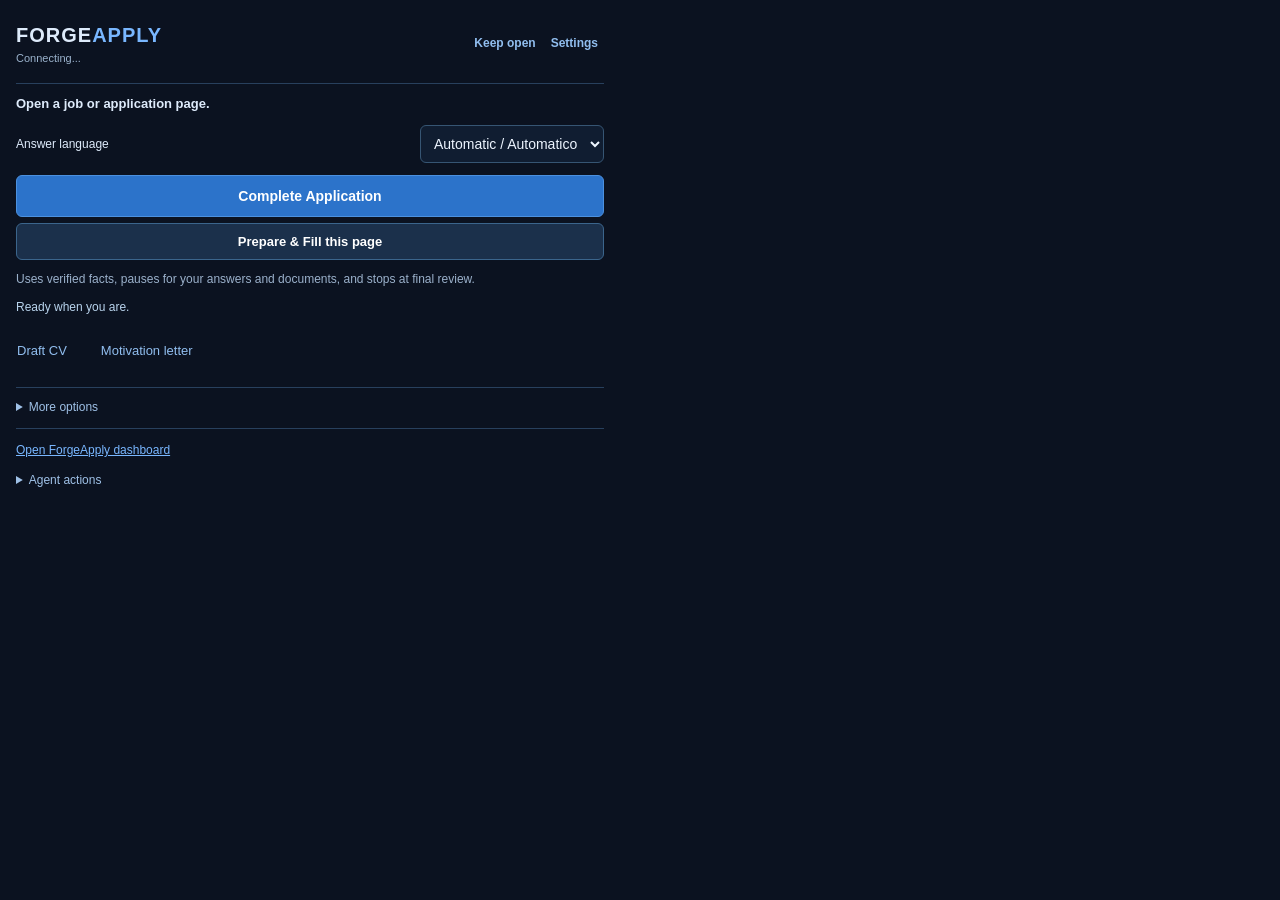
<file: extension/panel.html>
<!doctype html><html lang="en"><head><meta charset="utf-8"><meta name="viewport" content="width=device-width,initial-scale=1"><title>ForgeApply</title><link rel="stylesheet" href="panel.css"></head>
<!-- SPDX-FileCopyrightText: 2026 Anass Nassiri and contributors; SPDX-License-Identifier: Apache-2.0 -->
<body>
<header><div><strong>FORGE<span>APPLY</span></strong><small id="connection" role="status">Connecting...</small></div><div class="headerActions"><button id="sidepanel" class="icon" title="Keep the assistant open while browsing">Keep open</button><button id="settingsToggle" class="icon" title="Settings">Settings</button></div></header>
<section id="pairSetup" hidden><h2>Connect once</h2><p>Generate a code in ForgeApply's AI Settings and paste it here. Your connection will be remembered.</p><label>Pairing code<input id="pairCode" type="password" autocomplete="off" placeholder="Paste the one-time code"></label><button id="pair" class="primary">Connect ForgeApply</button><a id="pairDashboard" href="http://127.0.0.1:8765" target="_blank" rel="noreferrer">Open local dashboard</a></section>
<main id="workspace"><p id="site" class="site">Open a job or application page.</p><p id="policy" class="hint"></p><div class="languageRow"><label for="language">Answer language</label><select id="language"><option value="auto">Automatic / Automatico</option><option value="en">English</option><option value="it">Italiano</option></select></div>
<button id="runAgent" class="primary">Complete Application</button><button id="fill" class="secondary full">Prepare &amp; Fill this page</button><p class="hint">Uses verified facts, pauses for your answers and documents, and stops at final review.</p>
<p id="agentGoal" role="status"></p><div id="agentControls" hidden><button id="agentPause" class="secondary">Pause</button><button id="agentStop" class="secondary">Stop / take control</button></div>
<button id="reloadAssistant" class="secondary full" hidden>Reload assistant</button><p id="summary" role="status">Ready when you are.</p><p id="error" role="alert"></p>
<div id="reviewArea" hidden><h2>Review these answers</h2><p class="hint">Read and edit the text, then confirm it is accurate before filling.</p><div id="draftAnswers"></div><button id="applyReviewed" class="primary">Fill reviewed answers</button></div>
<div id="manualTasks" class="manual" hidden></div>
<div id="uploadArea" hidden><select id="fileTarget" aria-label="Document field"></select><button id="chooseFile" class="secondary">Attach CV / document</button><small id="attachmentStatus"></small></div>
<button id="next" class="secondary full" hidden>Continue to next step</button>
<div class="documentActions"><button id="cv" class="textButton">Draft CV</button><button id="letter" class="textButton">Motivation letter</button></div>
<div id="letterArea" hidden><h2 id="letterHeading">Motivation letter</h2><p id="documentRole" class="hint"></p><textarea id="letterText" rows="12" aria-label="Motivation letter draft"></textarea><p class="hint">Drafted from your verified facts. Review and edit before sending.</p><button id="downloadPDF" class="primary">Reviewed - download PDF</button><button id="downloadLetter" class="secondary">Download text</button><button id="attachPDF" class="secondary">Reviewed - attach PDF to selected field</button></div>
</main>
<details id="advanced"><summary>More options</summary><label>Local backend port<input id="backendPort" type="number" min="1024" max="65535" value="8765"></label><label>Local AI model<select id="localModel"></select></label><button id="useModel" class="secondary">Use selected model</button><button id="refreshModels" class="secondary">Refresh models</button><button id="testModel" class="secondary">Test current model</button><p id="modelResult" class="hint" role="status"></p><label class="check"><input id="aiMode" type="checkbox" checked> Use configured AI for unfamiliar questions</label><label class="check"><input id="rememberAnswers" type="checkbox" checked> Remember verified personal answers locally</label><p id="documents" class="hint"></p><button id="analyze" class="secondary">Inspect without filling</button><button id="disconnect" class="secondary">Disconnect</button><details><summary>Detected controls</summary><pre id="fields"></pre></details><details id="jobDetails"><summary>Opportunity details</summary><label>Title<input id="title"></label><label>Company<input id="company"></label><label>Location<input id="location"></label><label>Original listing URL<input id="originUrl" type="url"></label><label>Description<textarea id="description" rows="4"></textarea></label><button id="saveJob" class="secondary">Save job</button><button id="match" class="secondary">Match profile</button><pre id="matchResult"></pre></details><details id="manualLookup"><summary>Look up a verified answer</summary><textarea id="manualQuestion" rows="2" placeholder="Type one question"></textarea><button id="manualAnswer" class="secondary">Look up answer</button><pre id="manualAnswerResult"></pre></details><details><summary>Recent activity</summary><pre id="activity"></pre></details></details>
<footer><a id="dashboardLink" href="http://127.0.0.1:8765" target="_blank" rel="noreferrer">Open ForgeApply dashboard</a></footer>
<details><summary>Agent actions</summary><ol id="agentLog"></ol><button id="showScreenshot" class="secondary">Show current screenshot</button><label class="check"><input type="checkbox" id="visionMode"> Allow screenshot reasoning for this run</label><p class="hint">Optional: sends the current application screenshot to your configured model. Hosted inference also requires remote consent. Visual plans use verified DOM targets; the system does not control the OS mouse.</p><img id="agentScreenshot" alt="Authorized application tab screenshot" hidden style="max-width:100%"></details>
<script src="panel.js"></script><script src="agent.js"></script></body></html>
</file>
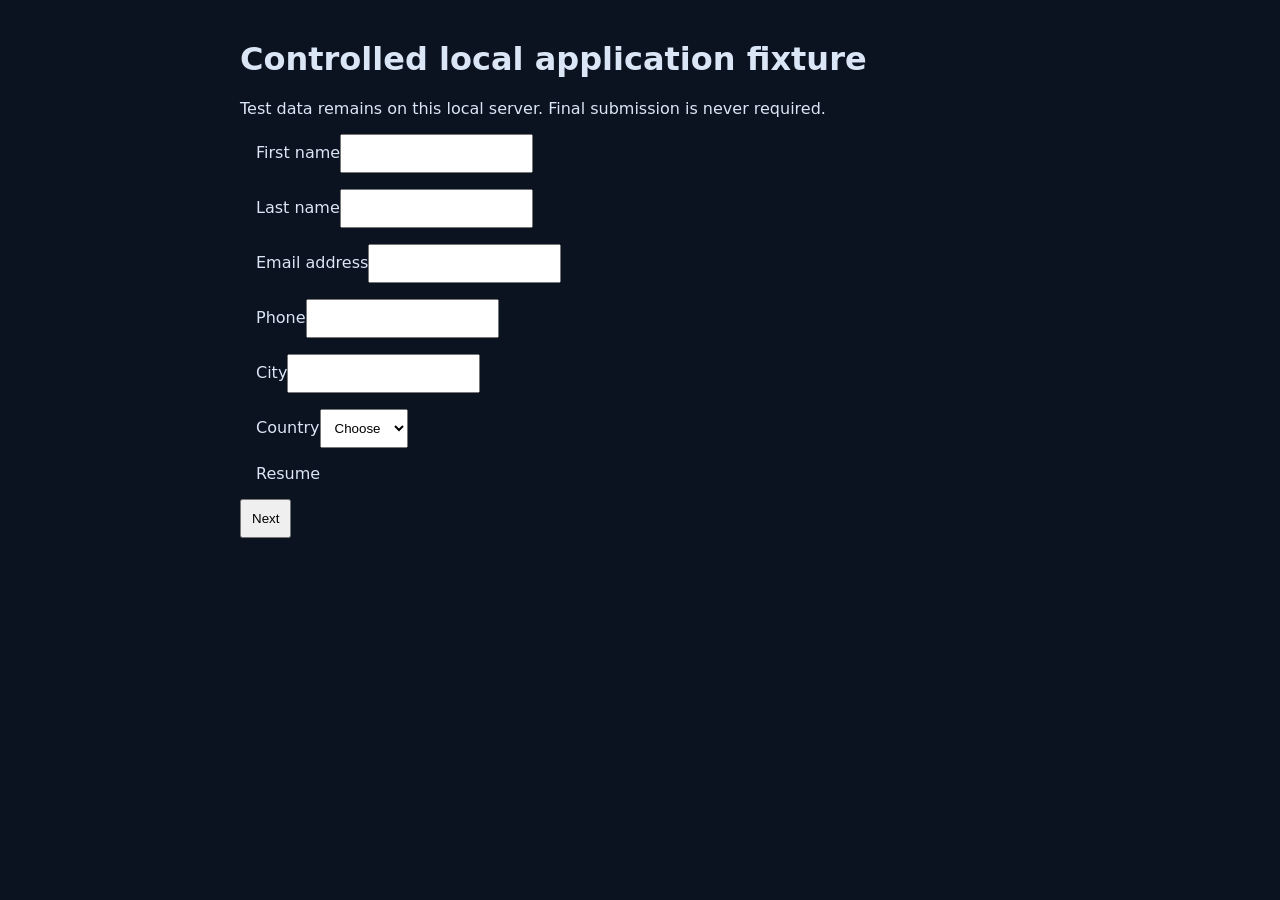
<file: examples/fixtures/application.html>
<!doctype html><html lang="en"><meta charset="utf-8"><title>ForgeApply controlled application</title>
<style>body{font:16px system-ui;max-width:800px;margin:40px auto;background:#0b1220;color:#dae6f6}label{display:block;margin:16px}button,input,select{padding:10px}</style>
<main><h1>Controlled local application fixture</h1><p>Test data remains on this local server. Final submission is never required.</p>
<form onsubmit="event.preventDefault();firstPage()">
<label>First name<input name="first_name" required></label><label>Last name<input name="last_name" required></label>
<label>Email address<input name="email" type="email" required></label><label>Phone<input name="phone" required></label>
<label>City<input name="city" required></label><label>Country<select name="country" required><option value="">Choose</option><option>Italy</option></select></label>
<label for="resume">Resume</label><input id="resume" type="file" required style="display:none"><button>Next</button>
</form></main>
<script>
function firstPage(){
  sessionStorage.setItem('cv',document.querySelector('#resume').files[0].name);
  document.querySelector('main').innerHTML=`<h1>Screening details</h1><form onsubmit="event.preventDefault();review()">
  <label>Italian language proficiency<select required><option value="">Choose</option><option>Beginner</option><option>Intermediate</option><option>Fluent</option></select></label>
  <label>Highest completed education<input required></label><button>Review</button></form>`;
}
function review(){
  document.querySelector('main').innerHTML=`<h1>Final review - controlled local fixture</h1>
  <p>Attachment: ${sessionStorage.getItem('cv')}</p><button onclick="send()">Submit application</button>`;
}
function send(){fetch('/submit',{method:'POST'}).then(()=>document.querySelector('main').textContent='Application received by controlled fixture');}
</script></html>
</file>
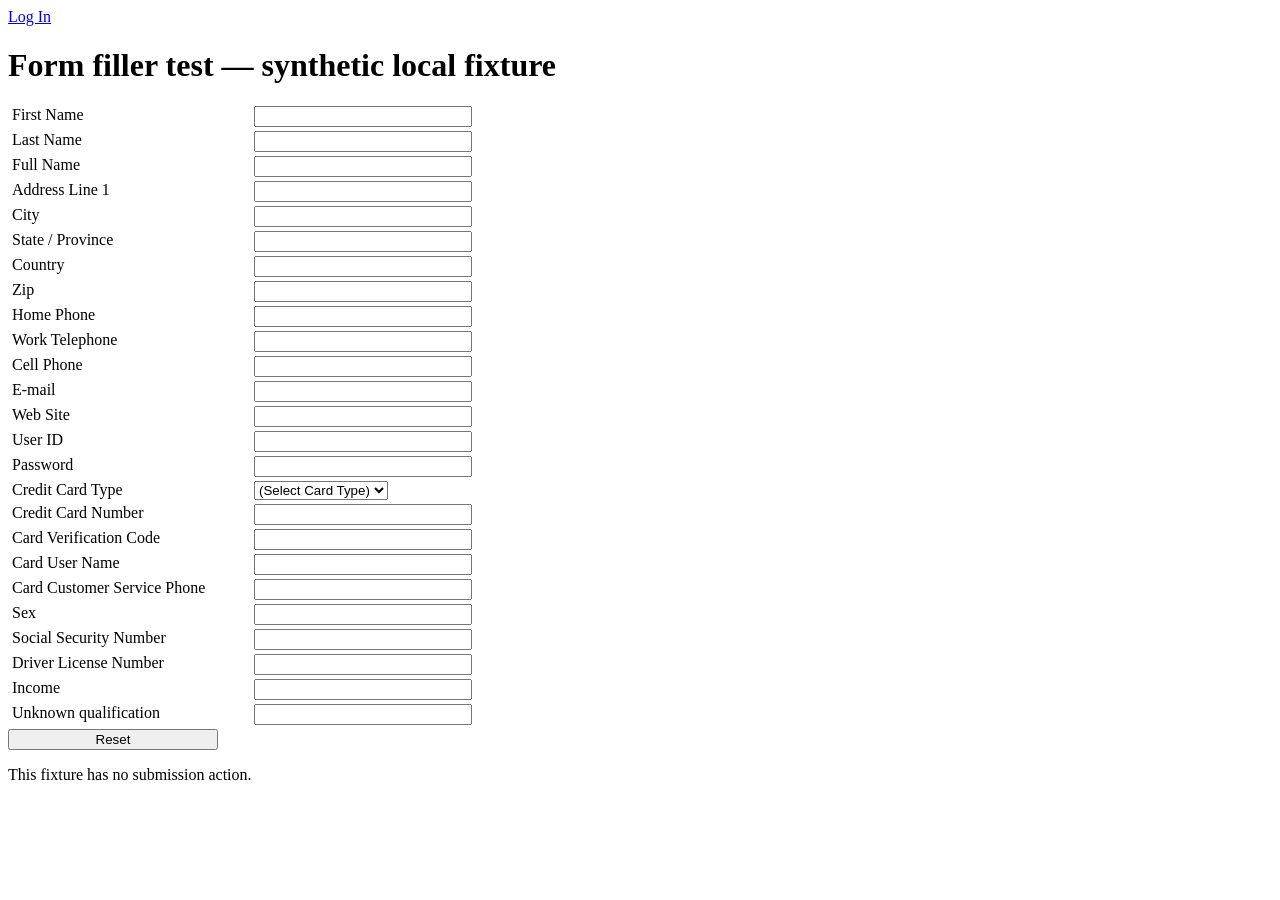
<file: examples/fixtures/autofill-test.html>
<!doctype html>
<html lang="en"><meta charset="utf-8"><title>Autofill regression fixture</title>
<style>.row{display:flex;gap:12px;margin:4px}.row>div{width:230px}input{width:210px}</style>
<nav><a href="/login">Log In</a></nav>
<h1>Form filler test — synthetic local fixture</h1>
<form>
  <div class="row"><div>First Name</div><div><input name="02frstname"></div></div>
  <div class="row"><div>Last Name</div><div><input name="04lastname"></div></div>
  <div class="row"><div>Full Name</div><div><input name="04fullname"></div></div>
  <div class="row"><div>Address Line 1</div><div><input name="10address1"></div></div>
  <div class="row"><div>City</div><div><input name="13adr_city"></div></div>
  <div class="row"><div>State / Province</div><div><input name="14adrstate"></div></div>
  <div class="row"><div>Country</div><div><input name="15_country"></div></div>
  <div class="row"><div>Zip</div><div><input name="16addr_zip"></div></div>
  <div class="row"><div>Home Phone</div><div><input name="20homephon"></div></div>
  <div class="row"><div>Work Telephone</div><div><input name="21workphon"></div></div>
  <div class="row"><div>Cell Phone</div><div><input name="23cellphon"></div></div>
  <div class="row"><div>E-mail</div><div><input name="24emailadr"></div></div>
  <div class="row"><div>Web Site</div><div><input name="25web_site"></div></div>
  <div class="row"><div>User ID</div><div><input name="30_user_id"></div></div>
  <div class="row"><div>Password</div><div><input name="31password" type="password"></div></div>
  <div class="row"><div>Credit Card Type</div><div><select name="40cc__type"><option value="0">(Select Card Type)</option><option value="9">Visa</option></select></div></div>
  <div class="row"><div>Credit Card Number</div><div><input name="41ccnumber"></div></div>
  <div class="row"><div>Card Verification Code</div><div><input name="43cvc"></div></div>
  <div class="row"><div>Card User Name</div><div><input name="44cc_uname"></div></div>
  <div class="row"><div>Card Customer Service Phone</div><div><input name="46cccstsvc"></div></div>
  <div class="row"><div>Sex</div><div><input name="60pers_sex"></div></div>
  <div class="row"><div>Social Security Number</div><div><input name="61pers_ssn"></div></div>
  <div class="row"><div>Driver License Number</div><div><input name="62driv_lic"></div></div>
  <div class="row"><div>Income</div><div><input name="68__income"></div></div>
  <div class="row"><div>Unknown qualification</div><div><input name="unknown" required></div></div>
  <input type="reset" value="Reset">
</form>
<p>This fixture has no submission action.</p></html>
</file>
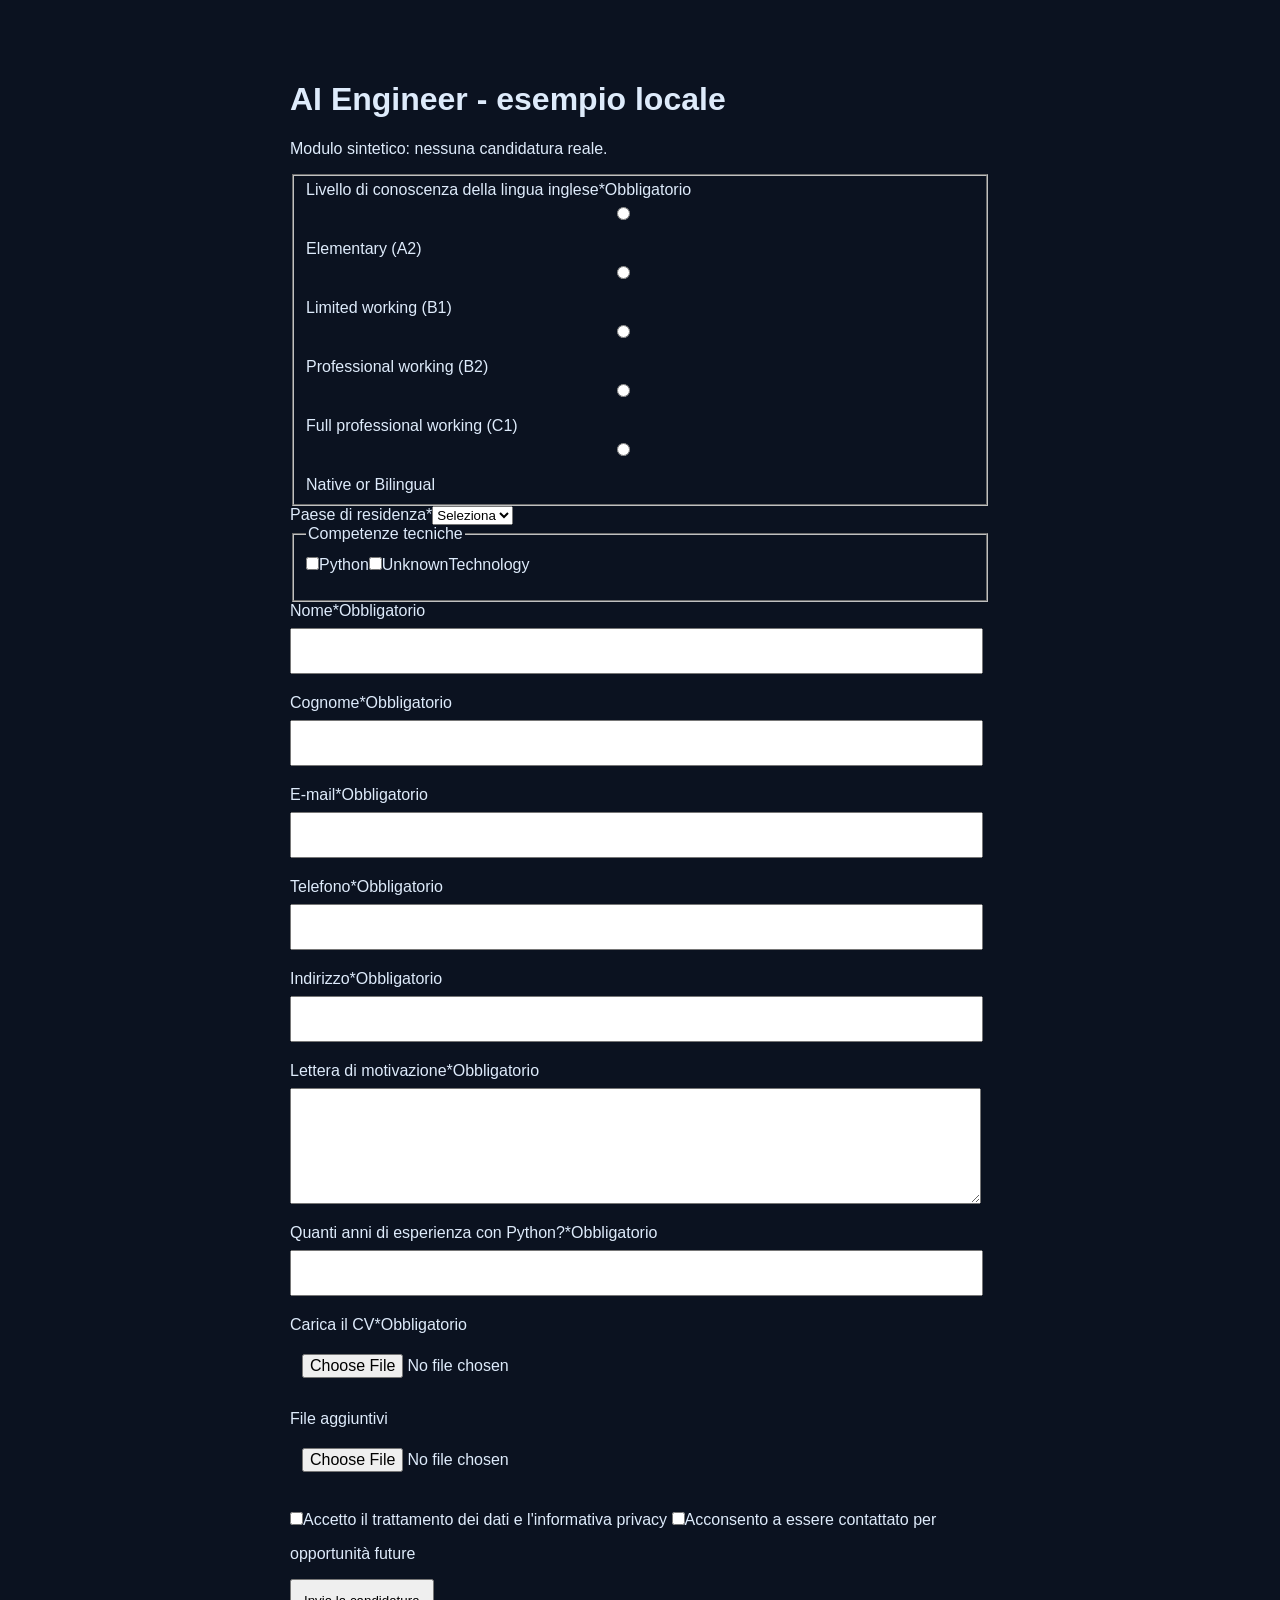
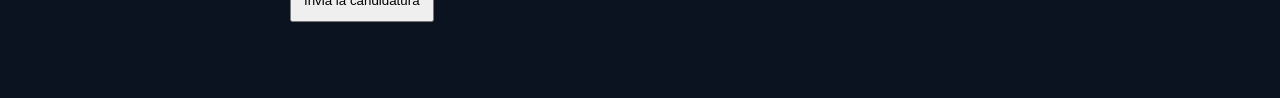
<file: examples/fixtures/italian-form.html>
<!doctype html><html lang="it"><meta charset="utf-8"><title>Modulo candidatura bilingue</title>
<style>body{background:#0b1220;color:#deebfb;font:16px 'Segoe UI',sans-serif;max-width:700px;margin:40px auto;padding:20px}input,textarea{display:block;padding:12px;margin:8px 0 20px;width:95%;font:inherit}input[type=checkbox]{display:inline;width:auto}button{padding:12px}</style>
<main><h1>AI Engineer - esempio locale</h1><p>Modulo sintetico: nessuna candidatura reale.</p>
<form action="/submit" method="post">
<fieldset><label>Livello di conoscenza della lingua inglese*Obbligatorio</label>
<label><input type="radio" name="english" value="A2" required>Elementary (A2)</label>
<label><input type="radio" name="english" value="B1">Limited working (B1)</label>
<label><input type="radio" name="english" value="B2">Professional working (B2)</label>
<label><input type="radio" name="english" value="C1">Full professional working (C1)</label><label><input type="radio" name="english" value="native">Native or Bilingual</label></fieldset>
<label>Paese di residenza*<select id="country" required><option value="">Seleziona</option><option value="it">Italia</option><option value="fr">Francia</option></select></label>
<fieldset><legend>Competenze tecniche</legend><label><input id="skill_python" type="checkbox" value="Python">Python</label><label><input id="skill_unknown" type="checkbox" value="Unknown">UnknownTechnology</label></fieldset>
<label for="nome">Nome<span>*Obbligatorio</span></label><input id="nome" name="first_name" required>
<label for="cognome">Cognome<span>*Obbligatorio</span></label><input id="cognome" name="last_name" required>
<label for="email">E-mail<span>*Obbligatorio</span></label><input id="email" type="email" required>
<label for="telefono">Telefono<span>*Obbligatorio</span></label><input id="telefono" type="tel" required>
<label>Indirizzo*Obbligatorio<input id="address" required></label>
<label>Lettera di motivazione*Obbligatorio<textarea id="motivation" required rows="5"></textarea></label>
<label>Quanti anni di esperienza con Python?*Obbligatorio<input id="python_years" type="number" required min="0"></label>
<label>Carica il CV*Obbligatorio<input id="cv" type="file" required accept=".pdf,.docx"></label>
<label>File aggiuntivi<input id="extra_document" type="file" accept=".pdf,.docx"></label>
<label><input id="privacy" type="checkbox" required>Accetto il trattamento dei dati e l'informativa privacy</label>
<label><input id="consent_future_jobs" type="checkbox">Acconsento a essere contattato per opportunità future</label>
<p><button type="submit">Invia la candidatura</button></p></form></main></html>
</file>
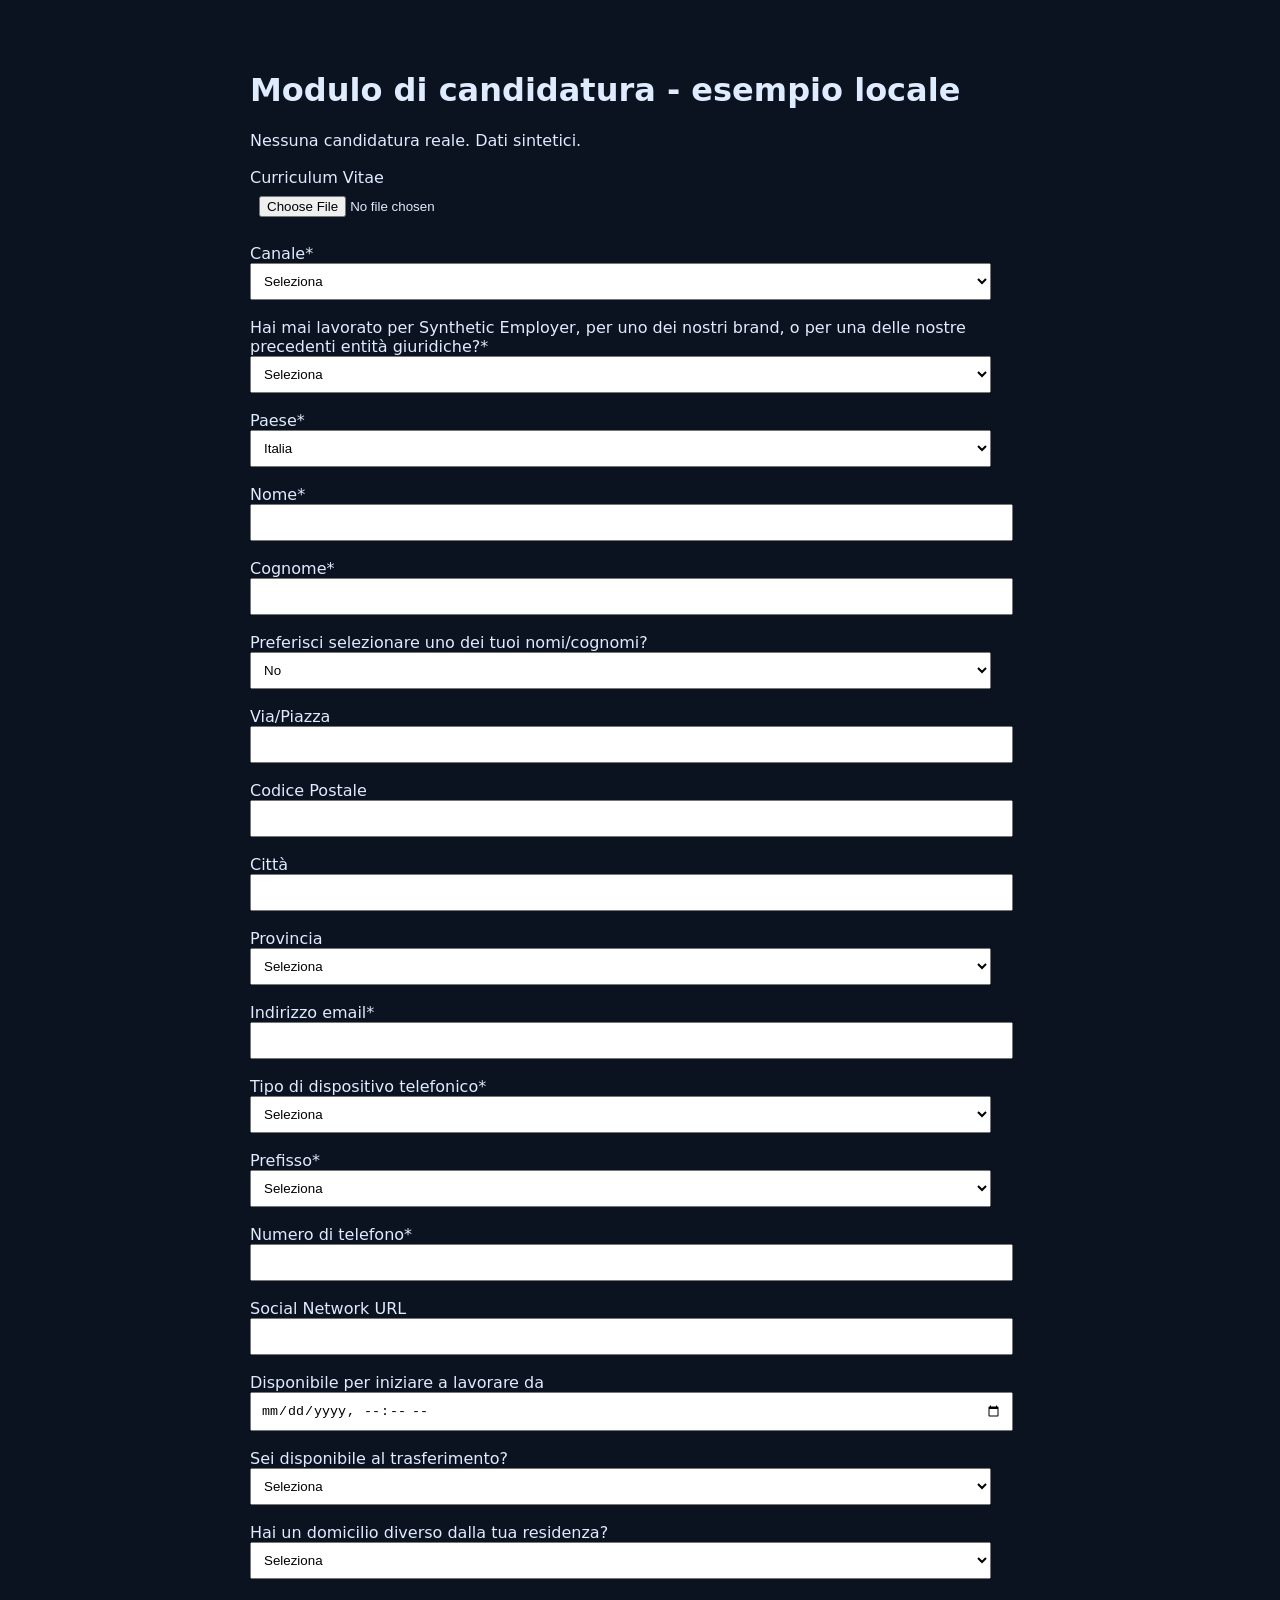
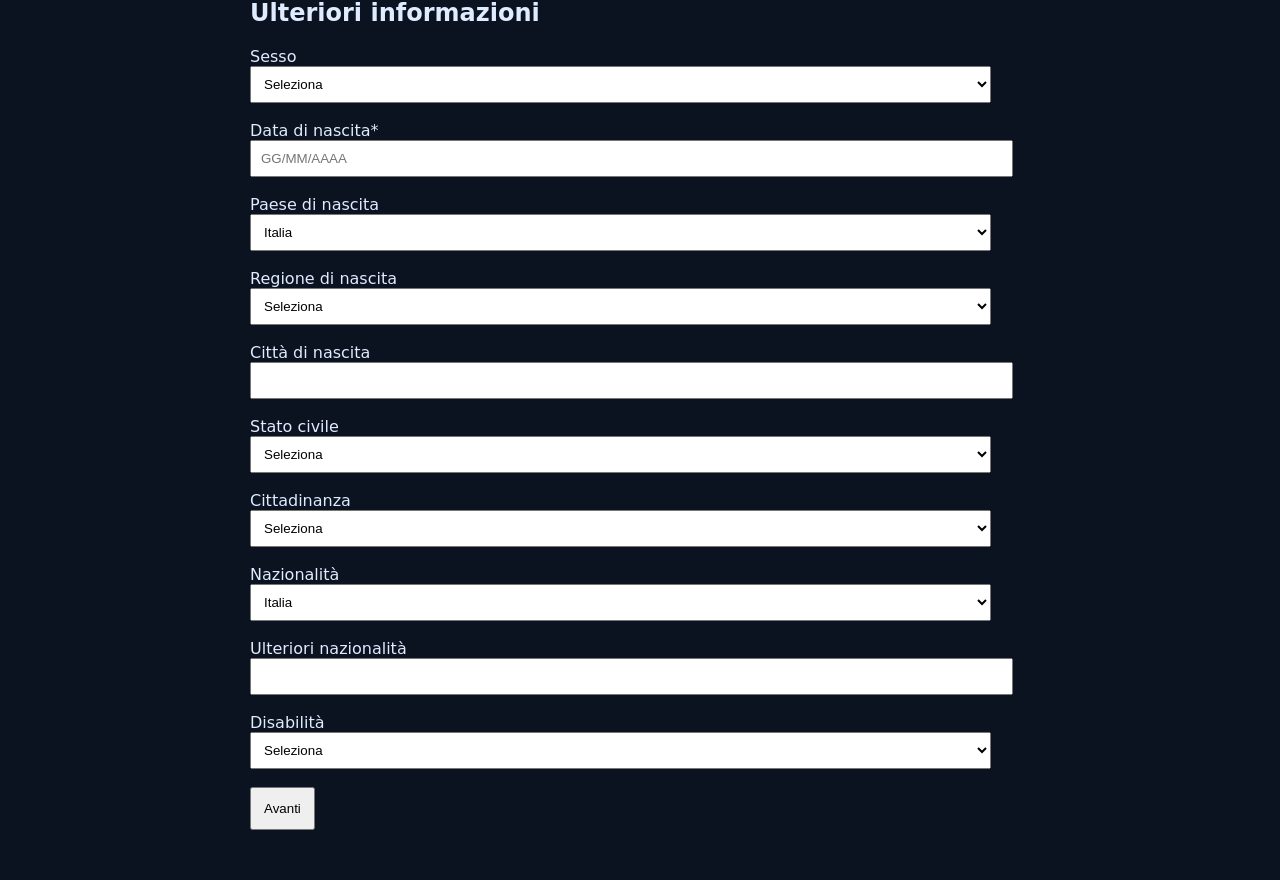
<file: examples/fixtures/italian-portal.html>
<!doctype html><html lang="it"><meta charset="utf-8"><title>Portale italiano - fixture sintetica</title>
<style>body{font:16px system-ui;max-width:780px;margin:30px auto;padding:20px;background:#0b1220;color:#dfebff}label{display:block;margin:18px 0}input,select{display:block;width:95%;padding:9px}button{padding:12px}.error{color:#ffad86}[hidden]{display:none!important}</style>
<main><h1>Modulo di candidatura - esempio locale</h1><p>Nessuna candidatura reale. Dati sintetici.</p>
<form id="application" onsubmit="event.preventDefault();advance()">
<div role="group" aria-label="Stai candidandoti per -">
<label id="sourceTypeLabel" hidden>Come hai trovato questo annuncio?*<select id="sourceType"><option value="">Seleziona</option><option value="social">Social Media</option><option value="site">Website</option></select></label>
<label>Curriculum Vitae<input type="file" accept=".pdf,.docx"></label>
<label>Canale*<select id="applicantSource" required><option value="">Seleziona</option><option value="source-7">LinkedIn</option><option value="source-9">Sito aziendale</option></select></label>
<label>Hai mai lavorato per Synthetic Employer, per uno dei nostri brand, o per una delle nostre precedenti entità giuridiche?*<select id="haveYouWorkedForEmployer" required><option value="">Seleziona</option><option value="previous-1">Sì</option><option value="previous-0">No</option></select></label>
<label>Paese*<select id="country" required><option value="it-country">Italia</option><option value="fr-country">Francia</option></select></label>
<div role="group" aria-label="cntryFields">
<label>Nome*<input id="cntryFields.firstName" required></label><label>Cognome*<input id="cntryFields.lastName" required></label>
<label>Preferisci selezionare uno dei tuoi nomi/cognomi?<select id="cntryFields.preferredName"><option value="no">No</option><option value="yes">Sì</option></select></label>
<label>Via/Piazza<input id="cntryFields.addressLine1"></label><label>Codice Postale<input id="cntryFields.postalCode"></label>
<label>Città<input id="cntryFields.city"></label><label>Provincia<select id="cntryFields.region"><option value="">Seleziona</option><option value="opaque-mi">Milano</option><option value="opaque-rm">Roma</option></select></label>
</div>
<label>Indirizzo email*<input id="email" required type="email"></label>
<label>Tipo di dispositivo telefonico*<select id="deviceType" required><option value="">Seleziona</option><option value="device-1">Cellulare</option><option value="device-2">Fisso</option></select></label>
<div role="group" aria-label="phoneWidget">
<label>Prefisso*<select id="phoneWidget.countryPhoneCode" required><option value="">Seleziona</option><option value="IT">Italia (+39)</option><option value="FR">Francia (+33)</option></select></label>
<label>Numero di telefono*<input id="phoneWidget.phoneNumber" required pattern="[0-9]{10}"></label>
</div>
<label>Social Network URL<input id="socialNetworkAccountURL"></label>
<label>Disponibile per iniziare a lavorare da<input id="workStartDate" type="datetime-local"></label>
<label>Sei disponibile al trasferimento?<select id="availableForRelocation"><option value="">Seleziona</option><option>Sì</option><option>No</option></select></label>
<label>Hai un domicilio diverso dalla tua residenza?<select id="isDomicileAvailable"><option value="">Seleziona</option><option>Sì</option><option>No</option></select></label>
<h2>Ulteriori informazioni</h2>
<label>Sesso<select id="gender"><option value="">Seleziona</option><option>Preferisco non rispondere</option></select></label>
<label>Data di nascita*<input id="dateOfBirth" placeholder="GG/MM/AAAA" required></label>
<label>Paese di nascita<select id="birthCountry"><option value="IT">Italia</option><option value="FR">Francia</option></select></label>
<label>Regione di nascita<select id="birthRegion"><option value="">Seleziona</option><option>Lombardia</option></select></label>
<label>Città di nascita<input id="cityOfBirth"></label>
<label>Stato civile<select id="maritalStatus"><option value="">Seleziona</option><option>Preferisco non rispondere</option></select></label>
<label>Cittadinanza<select id="citizenship"><option value="">Seleziona</option><option>Italia</option></select></label>
<label>Nazionalità<select id="nationality"><option value="IT">Italia</option><option value="FR">Francia</option></select></label>
<label>Ulteriori nazionalità<input id="additionalNationality"></label>
<label>Disabilità<select id="disabilityIdentity"><option value="">Seleziona</option><option>Preferisco non rispondere</option></select></label>
</div><p class="error" role="alert"></p><button type="submit">Avanti</button></form></main>
<script>let saves=0;if(new URLSearchParams(location.search).has('hierarchy')){const source=document.querySelector('#applicantSource');source.parentElement.hidden=true;source.required=false;document.querySelector('#sourceTypeLabel').hidden=false;document.querySelector('#sourceType').required=true;document.querySelector('#sourceType').onchange=()=>{source.parentElement.hidden=false;source.required=true;};}function advance(){saves++;document.querySelector('main').innerHTML='<h1>Revisione</h1><p>Verifica i dati. Nessuna candidatura inviata.</p><button disabled>Invia candidatura</button>';}</script></html>
</file>
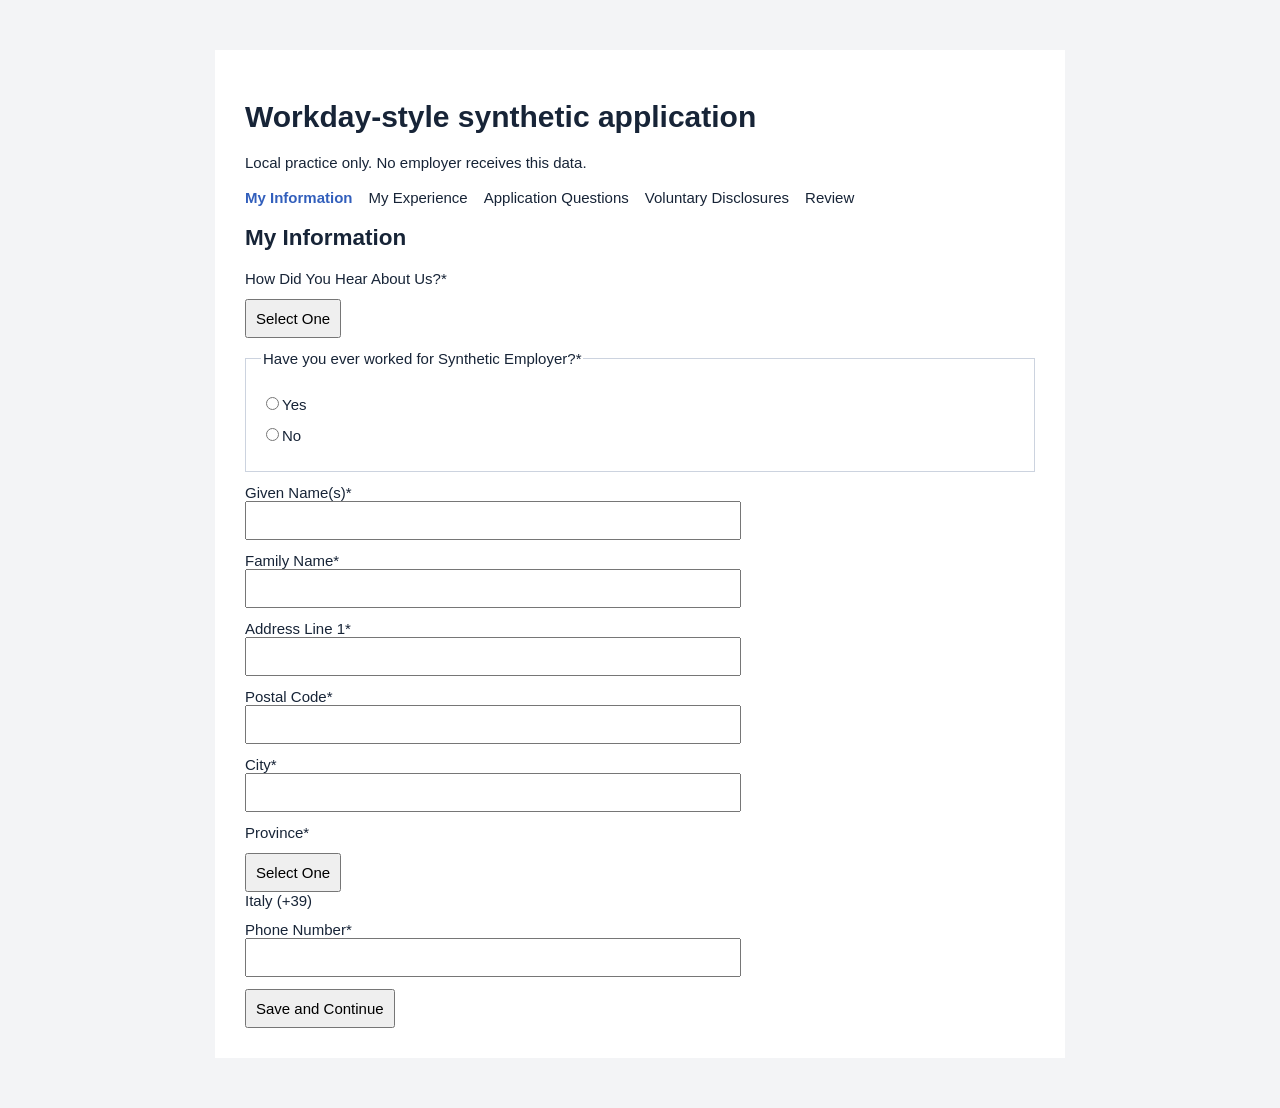
<file: examples/fixtures/workday-form.html>
<!doctype html><html lang="en"><meta charset="utf-8"><title>Workday-style local practice</title>
<style>body{font:15px Arial;background:#f3f4f6;color:#172437;max-width:850px;margin:30px auto;padding:20px}main{background:white;padding:30px}label{display:block;margin:12px 0}input,select,textarea,button{padding:9px;font:inherit}input:not([type=radio]):not([type=checkbox]),textarea{display:block;min-width:60%}fieldset,[data-automation-id^=workExperience-],[data-automation-id^=education-]{border:1px solid #ccd3df;padding:15px;margin:12px 0}[role=option]{padding:12px;cursor:pointer}nav{display:flex;gap:16px;margin:18px 0}[aria-current=step]{font-weight:bold;color:#325fbc}</style>
<main></main><script>
const it=new URLSearchParams(location.search).get('lang')==='it',actual=new URLSearchParams(location.search).get('actual')==='1',catalog=new URLSearchParams(location.search).has('catalog');document.documentElement.lang=it?'it':'en';let recordCounter=16;
const legacy=new URLSearchParams(location.search).has('legacy');
const t=(en,italian)=>it?italian:en;
let step=0,saves=0;const saved=[];
const stages=['My Information','My Experience','Application Questions','Voluntary Disclosures','Review'];
const italian=['Informazioni personali','Esperienze','Domande di candidatura','Dichiarazioni volontarie','Riepilogo'];
const input=(name,en,italian,required=true,type='text')=>`<label>${t(en,italian)}${required?'*':''}<input name="${name}" type="${type}" ${required?'required':''}></label>`;
const nav=()=>'<nav>'+stages.map((s,i)=>`<span ${i===step?'aria-current="step"':''}>${t(s,italian[i])}</span>`).join('')+'</nav>';
function select(button,value,list){if(button.tagName==='INPUT')button.value=value;else button.textContent=value;button.dataset.value=value;button.setAttribute('aria-expanded','false');document.querySelector('#'+list).hidden=true;}
function show(){
 let content='';
 if(step===0)content=`<label id="sourceLabel">${t('How Did You Hear About Us?','Come ci hai conosciuto?')}*</label><button type="button" aria-haspopup="listbox" aria-labelledby="sourceLabel" aria-required="true" aria-controls="sources" onclick="document.querySelector('#sources').hidden=false">${t('Select One','Seleziona')}</button><div role="listbox" id="sources" hidden><div role="option" onclick="select(document.querySelector('[aria-controls=sources]'),this.textContent,'sources')">Company careers site</div><div role="option">LinkedIn</div></div>
 <fieldset><legend>${t('Have you ever worked for Synthetic Employer?','Hai mai lavorato per Synthetic Employer?')}*</legend><label><input type="radio" name="previous" value="wd-yes" required>${t('Yes','Sì')}</label><label><input type="radio" name="previous" value="wd-no">No</label></fieldset>
 ${input('given','Given Name(s)','Nome')}${input('family','Family Name','Cognome')}${input('address','Address Line 1','Indirizzo riga 1')}${input('postal','Postal Code','CAP')}
 <label>${t('City','Città')}*<input name="city" role="combobox" aria-controls="cities" required oninput="searchCity(this)" onclick="searchCity(this)"></label><div id="cities" role="listbox" hidden></div>
 <label id="provinceLabel">${t('Province','Provincia')}*</label><button type="button" aria-haspopup="listbox" aria-labelledby="provinceLabel" aria-required="true" aria-controls="provinces" onclick="document.querySelector('#provinces').hidden=false">${t('Select One','Seleziona')}</button><div id="provinces" role="listbox" hidden><div role="option" onclick="select(document.querySelector('[aria-controls=provinces]'),this.textContent,'provinces')">Milano</div></div><div data-automation-id="formField-countryPhoneCode">Italy (+39)</div>${input('phone','Phone Number','Telefono')}`;
 if(step===1)content=`<section data-test-section="experience" data-automation-id="workExperienceSection"><h2>${t('Work Experience','Esperienza professionale')}</h2><div class="rows"></div><button data-automation-id="addButton" type="button" onclick="addRecord('experience')">${t('Add Another','Aggiungi')}</button></section><section data-test-section="education" data-automation-id="educationSection"><h2>${t('Education','Formazione')}</h2><div class="rows"></div><button data-automation-id="addButton" type="button" onclick="addRecord('education')">${t('Add','Aggiungi')}</button></section><section data-test-section="certifications" data-automation-id="certificationsSection"><h2>${t('Certifications','Certificazioni')}</h2><div class="rows"></div><button data-automation-id="addButton" type="button" onclick="addRecord('certifications')">${t('Add','Aggiungi')}</button></section><section data-test-section="languages" data-automation-id="languagesSection"><h2>${t('Languages','Lingue')}</h2><div class="rows"></div><button data-automation-id="addButton" type="button" onclick="addRecord('languages')">${t('Add','Aggiungi')}</button></section><section data-automation-id="formField-skills"><h2>${t('Skills','Competenze')}</h2><label>${t('Type to Add Skills','Aggiungi competenze')}<div data-automation-id="multiSelectContainer"><div id="skillChips"></div><input id="skills--skills" aria-controls="skillOptions" oninput="searchSkills(this)" onclick="searchSkills(this)"></div></label><div id="skillOptions" role="listbox" hidden></div></section><label>${t('Resume','Carica il CV')}*<input name="cv" type="file" required></label>`;
 if(step===2)content=`<label>${t('Cover letter','Lettera di motivazione')}*<textarea name="motivation" required></textarea></label>${input('python','Years of Python experience','Anni di esperienza con Python',true,'number')}`;
 if(step===3)content=`<label><input name="privacy" type="checkbox" required>${t('I agree to this privacy declaration','Accetto questa dichiarazione sulla privacy')}</label>`;
 if(step===4)content=`<p>${t('Review your application. Final submission is manual.','Controlla la candidatura. L\'invio finale è manuale.')}</p><button type="button" onclick="fetch('/submit',{method:'POST'})">${t('Submit application','Invia candidatura')}</button>`;
 document.querySelector('main').innerHTML='<h1>Workday-style synthetic application</h1><p>Local practice only. No employer receives this data.</p>'+nav()+`<h2>${t(stages[step],italian[step])}</h2><form onsubmit="event.preventDefault();advance()">${content}${step<4?`<button>${t('Save and Continue','Salva e continua')}</button>`:''}</form>`;
 if(step===0)document.querySelector('[name=phone]').addEventListener('input',e=>{if(/^\d{8,12}$/.test(e.target.value))e.target.removeAttribute('aria-invalid');});
 if(step===0&&it){const button=document.querySelector('[aria-controls=provinces]'),input=document.createElement('input');for(const a of button.attributes)input.setAttribute(a.name,a.value);input.type='text';input.readOnly=true;input.setAttribute('role','combobox');input.placeholder='Seleziona';button.replaceWith(input);}
 if(step===1){addRecord('experience');if(!actual)addRecord('education');if(actual){document.querySelectorAll('[data-test-section]').forEach(section=>section.removeAttribute('data-automation-id'));document.querySelectorAll('[data-automation-id=addButton]').forEach(button=>button.removeAttribute('data-automation-id'));}}
}
function searchCity(input){setTimeout(()=>{const list=document.querySelector('#cities');if(!list)return;list.hidden=false;list.innerHTML='<div role="option" onclick="chooseCity(this)">Milano</div>';},100);}
function chooseCity(option){const input=document.querySelector('[name=city]');input.value='Milano';input.removeAttribute('aria-invalid');option.parentElement.hidden=true;}
function searchSkills(input){const root=document.querySelector('#skillOptions');root.replaceChildren();for(const skill of ['Python','SQL'])if(skill.toLowerCase().includes(input.value.toLowerCase())){const option=document.createElement('div');option.setAttribute('role','option');option.textContent=skill;option.onclick=()=>{const chip=document.createElement('span');chip.dataset.automationId='selectedItem';chip.textContent=skill;document.querySelector('#skillChips').append(chip);input.value='';root.hidden=true;};root.append(option);}root.hidden=false;}
function addRecord(section){
 const root=document.querySelector(`[data-test-section=${section}] .rows`);
 const n=root.children.length+1,row=document.createElement('div'),prefix=(section==='experience'?'workExperience':section)+'-'+(actual?++recordCounter:n);row.dataset.testRow=prefix;if(!actual)row.dataset.automationId=prefix;
 const dates=direction=>actual?`<fieldset data-automation-id="formField-${direction}Date"><legend>${direction==='start'?t('From','Da'):t('To','A')}*</legend><label>${t('Month','Mese')}<input required name="${direction}_month${n}" id="${prefix}--${direction}Date-dateSectionMonth-input" data-automation-id="dateSectionMonth-input" placeholder="MM" pattern="0[1-9]|1[0-2]"></label><label>${t('Year','Anno')}<input required name="${direction}_year${n}" id="${prefix}--${direction}Date-dateSectionYear-input" data-automation-id="dateSectionYear-input" placeholder="YYYY" pattern="[0-9]{4}"></label></fieldset>`:input((direction==='start'?'from':'to')+n,direction==='start'?'From Year':'To Year',direction==='start'?'Data inizio anno':'Data fine anno');
 row.innerHTML=section==='experience'?input('company'+n,'Company','Azienda')+input('title'+n,'Job Title','Ruolo')+`<label><input type="checkbox" name="currently${n}">${t('I currently work here','Attualmente lavoro qui')}</label>`+dates('start')+dates('end')+`<label>${t('Role Description','Descrizione del ruolo')}<textarea></textarea></label>`:
 section==='education'?input('school'+n,'School or University','Università')+`<label>${t('Degree','Titolo di studio')}*<select required><option value="">${t('Select One','Seleziona')}</option><option value="masters">Master's degree</option><option value="bachelors">Bachelor's degree</option></select></label>`+input('study'+n,'Field of Study','Corso di studi')+dates('start')+dates('end'):
 section==='languages'?`<label>${t('Language','Lingua')}*<select required><option value="">Choose</option><option value="en">English</option><option value="it">Italian</option></select></label><label>${t('Overall proficiency','Livello generale')}*<select required><option value="">Choose</option><option>Advanced / C1</option><option>Beginner</option></select></label>`:
 input('certification'+n,'Certification','Certificazione')+input('issuer'+n,'Issuing organization','Ente certificatore');
 if(actual){let unnamed=0;for(const field of row.querySelectorAll('input,textarea,select'))if(!field.id){let suffix=field.name||'value'+(++unnamed);if(/^company/.test(suffix))suffix='companyName';else if(/^title/.test(suffix))suffix='jobTitle';field.id=prefix+'--'+suffix;}}
 root.append(row);if(catalog)catalogize(row,section,n,prefix);
}
// Catalog variant: portal-rendered virtual lists and Enter-to-search references, not native selects.
function catalogPopup(owner,choices,commit,virtual=false){
 let portal=document.querySelector('#catalogPortal');if(!portal){portal=document.createElement('div');portal.id='catalogPortal';portal.setAttribute('role','listbox');document.body.append(portal);}
 portal.hidden=false;portal.style.cssText='position:relative;background:white;border:1px solid #789;max-height:96px;overflow-y:auto;margin:10px;padding:0';portal.replaceChildren();
 const contents=document.createElement('div');contents.style.cssText='position:relative;height:'+(choices.length*32)+'px';portal.append(contents);
 const render=()=>{contents.replaceChildren();const first=virtual?Math.floor(portal.scrollTop/32):0,last=virtual?Math.min(choices.length,first+3):choices.length;
  for(let i=first;i<last;i++){const option=document.createElement('div');option.setAttribute('role',legacy?'treeitem':'option');option.textContent=choices[i];option.style.cssText='box-sizing:border-box;position:absolute;top:'+(i*32)+'px;height:32px;padding:6px;width:100%';option.onclick=()=>{commit(choices[i]);portal.hidden=true;owner.setAttribute('aria-expanded','false');};contents.append(option);}};
 portal.onscroll=render;portal.scrollTop=0;render();owner.setAttribute('aria-expanded','true');
}
function referenceField(input,choices){
 if(input.required)input.setAttribute('aria-required','true');
 const wrapper=document.createElement('div');wrapper.dataset.automationId='multiSelectContainer';input.replaceWith(wrapper);wrapper.append(input);input.setAttribute('aria-controls','catalogPortal');
 input.oninput=()=>{input.setCustomValidity(input.value?'Choose a catalog suggestion':'');};
 input.onkeydown=event=>{if(event.key==='Escape'){document.querySelector('#catalogPortal')?.setAttribute('hidden','');return;}if(event.key!=='Enter'||legacy&&(event.which!==13||event.keyCode!==13))return;event.preventDefault();
  if(new URLSearchParams(location.search).has('rerender')&&!window.didSwap){window.didSwap=true;const replacement=input.cloneNode();replacement.value='';input.replaceWith(replacement);referenceField(replacement,choices);return;}
  const query=input.value.toLowerCase();let matches=window.blockSchool&&input.id.endsWith('--school')?[]:choices.filter(v=>v.toLowerCase().includes(query));if(new URLSearchParams(location.search).has('ambiguous')&&matches.length===1)matches=[...matches,...matches];
  setTimeout(()=>catalogPopup(input,matches,chosen=>{const chip=document.createElement('span');chip.dataset.automationId='selectedItem';chip.textContent=chosen;wrapper.querySelector('[data-automation-id=selectedItem]')?.remove();wrapper.prepend(chip);input.value='';input.required=false;input.setCustomValidity('');input.dispatchEvent(new Event('change',{bubbles:true}));}),120);};
}
function buttonField(select,choices,id){
 const button=document.createElement('button');button.type='button';button.id=id;button.setAttribute('role','combobox');button.setAttribute('aria-controls','catalogPortal');button.setAttribute('aria-required','true');button.textContent='Select One';
 button.onclick=()=>catalogPopup(button,choices,chosen=>{button.dataset.value=chosen;button.textContent=chosen;},true);
 button.onkeydown=event=>{if(event.key==='Escape')document.querySelector('#catalogPortal')?.setAttribute('hidden','');};select.replaceWith(button);return button;
}
function catalogize(row,section,n,prefix){
 if(section==='education'){
  const school=row.querySelector('[name=school'+n+']');school.id=prefix+'--school';referenceField(school,['First University','Second University','Other']);
  buttonField(row.querySelector('select'),['None','Other','High School Diploma/GED','Technical Diploma','Associate Degree','Bachelor Degree','Master Degree'],prefix+'--degree');
  const study=row.querySelector('[name=study'+n+']');study.id=prefix+'--fieldOfStudy';study.required=true;referenceField(study,['Computer Science','Mathematics','Other']);
  for(const fieldset of row.querySelectorAll('fieldset')){const start=fieldset.querySelector('[name^=start]')!==null;fieldset.innerHTML='<label>'+t('Year','Anno')+'<input name="'+(start?'from':'to')+n+'" id="'+prefix+'--'+(start?'firstYearAttended':'lastYearAttended')+'-dateSectionYear-input" data-automation-id="dateSectionYear-input" pattern="[0-9]{4}"></label>';}
  row.insertAdjacentHTML('beforeend','<label>Overall Result (GPA)<input name="gpa'+n+'"></label>');
 }
 if(section==='languages'){
  const selects=row.querySelectorAll('select');buttonField(selects[0],['Afrikaans','Albanian','Amharic','Arabic','English','French','German','Italian'],prefix+'--language');
  selects[1].parentElement.firstChild.textContent=t('Overall*','Livello generale*');buttonField(selects[1],legacy?['1 - Beginner','2 - Native','3 - Fluent','4 - Advanced / C1']:['Beginner','Native','Fluent','Advanced / C1'],prefix+'--overall');
  row.insertAdjacentHTML('beforeend','<label><input type="checkbox" id="'+prefix+'--native">I am fluent in this language.</label>');
 }
 if(section==='experience'&&n===1){
  const skills=document.querySelector('#skills--skills');skills.oninput=()=>{document.querySelector('#skillOptions').textContent='No items. Press Enter to search.';};skills.onclick=()=>{};
  skills.onkeydown=event=>{if(event.key==='Enter'&&(!legacy||event.which===13&&event.keyCode===13)){event.preventDefault();setTimeout(()=>searchSkills(skills),100);}if(event.key==='Escape')document.querySelector('#skillOptions').hidden=true;};
  const file=document.querySelector('[name=cv]');file.accept='.pdf,.docx';file.onchange=()=>{const valid=file.files[0]&&file.files[0].size<=5*1024*1024&&/\.(pdf|docx)$/i.test(file.files[0].name);file.setCustomValidity(valid?'':'Upload rejected: PDF/DOCX, maximum 5 MB');let status=document.querySelector('#uploadStatus');if(!status){status=document.createElement('p');status.id='uploadStatus';status.setAttribute('role','status');file.after(status);}status.textContent=valid?'Upload accepted: '+file.files[0].name:'Upload rejected';};
 }
}
function advance(){
 if(catalog&&[...document.querySelectorAll('button[aria-required=true]')].some(e=>!e.dataset.value))return;
 if(step===0&&(!document.querySelector('[aria-controls=sources]').dataset.value||!document.querySelector('[aria-controls=provinces]').dataset.value))return;
 saved.push(Object.fromEntries(new FormData(document.querySelector('form'))));saves++;step++;show();
}
show();
</script></html>
</file>
<file: extension/panel.css>
/* SPDX-FileCopyrightText: 2026 Anass Nassiri and contributors; SPDX-License-Identifier: Apache-2.0 */
:root{font:14px/1.5 'Segoe UI',Arial,sans-serif;color:#deebfb;background:#0b1220;color-scheme:dark}*{box-sizing:border-box}body{margin:0;padding:16px;min-width:330px;max-width:620px}header{display:flex;align-items:center;justify-content:space-between;gap:12px;padding:4px 0 16px;border-bottom:1px solid #28405d}header strong{font-size:20px;letter-spacing:1px}header span,a{color:#79b7ff}small{display:block;font-size:11px;color:#9bb3cd}h2{font-size:15px;margin:16px 0 8px}p{margin:10px 0}.site{font-weight:600;overflow-wrap:anywhere;font-size:13px}.hint{font-size:12px;color:#9bb1cb}.languageRow{display:flex;align-items:center;justify-content:space-between;gap:10px;margin:12px 0}.languageRow label{margin:0;font-size:12px}.languageRow select{width:auto;max-width:65%;margin:0}label{display:block;margin-top:10px}input,select,textarea{width:100%;background:#101d31;border:1px solid #365573;color:#edf5ff;border-radius:6px;padding:9px;margin:5px 0;font:inherit}textarea{resize:vertical;line-height:1.5}button{cursor:pointer;background:#203a59;border:1px solid #3b658c;border-radius:6px;color:white;padding:10px 12px;font:600 13px 'Segoe UI',Arial;margin:6px 0}button:disabled{opacity:.5;cursor:default}.primary{display:block;width:100%;background:#2c73ca;border-color:#4c91df;padding:12px;font-size:14px}.secondary{background:#1b304b}.full{display:block;width:100%}.textButton,.icon{background:transparent;color:#91beef;border-color:transparent}.textButton{display:block;padding-left:0;font-weight:500}.icon{font-size:12px;padding:5px}.check{font-size:12px}.check input{width:auto;margin:0 6px 0 0}.answerCard{background:#111f34;border:1px solid #2d4867;border-radius:7px;padding:10px;margin:10px 0}.answerCard label{font-weight:600;margin:0}.answerCard textarea{min-height:78px}.answerCard details{font-size:11px;color:#a1b9d1}.manual{background:#252b35;border-left:3px solid #d2a95e;padding:9px 12px;font-size:12px;margin:12px 0}.manual p{margin:4px 0}details{margin:12px 0}summary{cursor:pointer;color:#9fc1e7;font-size:12px}#advanced{border-top:1px solid #28405d;padding-top:10px}pre{font:11px/1.5 Consolas,monospace;white-space:pre-wrap;overflow-wrap:anywhere;max-height:240px;overflow:auto}#error{color:#ffb7b7;font-size:12px}#summary{color:#b9d4ed;font-size:12px}#pairSetup{background:#12213a;border:1px solid #355779;border-radius:8px;padding:12px;margin-top:12px}#pairSetup h2{margin-top:0}#pairSetup a{display:block;font-size:12px;margin-top:8px}footer{border-top:1px solid #28405d;margin-top:12px;padding-top:12px;font-size:12px}[hidden]{display:none!important}

.headerActions{display:flex;gap:3px;flex-wrap:wrap;justify-content:flex-end}.headerActions button{white-space:nowrap}

.documentActions{display:flex;gap:20px}
#agentGoal{font-size:12px;color:#b9d4ed;overflow-wrap:anywhere}#agentControls{display:flex;gap:8px}#agentLog{font-size:12px;max-height:260px;overflow:auto;padding-left:20px;overflow-wrap:anywhere}#agentLog li{margin:6px 0}

.answerActions{display:flex;gap:8px;flex-wrap:wrap}#modelResult{overflow-wrap:anywhere}
</file>
